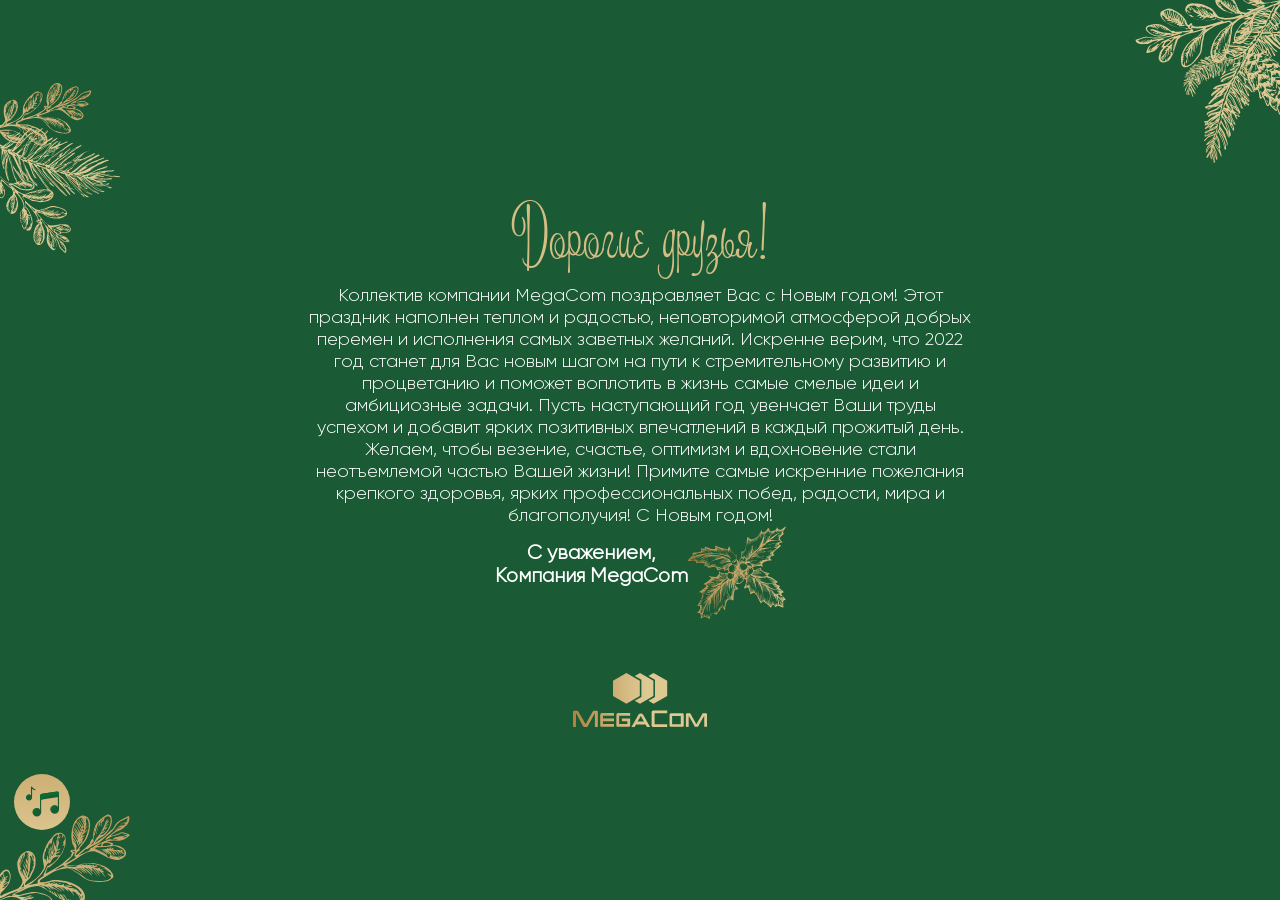
<file: index.html>
<!doctype html>
<html lang="en">
<head>
    <meta charset="UTF-8">
    <meta name="viewport"
          content="width=device-width, user-scalable=no, initial-scale=1.0, maximum-scale=1.0, minimum-scale=1.0">
    <meta http-equiv="X-UA-Compatible" content="ie=edge">
    <title>New Year 2022</title>
    <link rel="stylesheet" href="style.css">
</head>
<body>
<img class="list2" src="media/icons/list_2.svg" alt="">
<img class="list3" src="media/icons/list_3.svg" alt="">
<img class="list4" src="media/icons/list_4.svg" alt="">
<ul class="music-text">
    <li>Включите</li>
    <li>мелодию</li>
</ul>
<img class="music" src="media/icons/music.svg" alt="">
<div class="container">
    <div class="content">
        <p class="title">Дорогие друзья!</p>
        <p class="desc">Коллектив компании MegaCom поздравляет Вас с Новым годом!
            Этот праздник наполнен теплом и радостью, неповторимой атмосферой добрых перемен и исполнения самых заветных
            желаний.
            Искренне верим, что 2022 год станет для Вас новым шагом на пути к стремительному развитию и процветанию и
            поможет воплотить в жизнь самые смелые идеи и амбициозные задачи.
            Пусть наступающий год увенчает Ваши труды успехом и добавит ярких позитивных впечатлений в каждый прожитый
            день. Желаем, чтобы везение, счастье, оптимизм и вдохновение стали неотъемлемой частью Вашей жизни!
            Примите самые искренние пожелания крепкого здоровья, ярких профессиональных побед, радости, мира и
            благополучия! С Новым годом!
        </p>
        <div class="sign">
            <div><p>С уважением, <br> Компания MegaCom</p></div>
            <div class="list1"><img src="./media/icons/list_1.svg" alt=""></div>
        </div>
    </div>
    <div class="footer">
        <img src="media/icons/logo.svg" alt="Логотип компании Мегаком">
    </div>
</div>
</body>
</html>
</file>
<file: style.css>
@font-face {
    font-family: 'Campanella';
    src: url('./media/fonts/campanella.eot'); /* IE 9 Compatibility Mode */
    src: url('./media/fonts/campanella.eot?#iefix') format('embedded-opentype'), /* IE < 9 */
    url('./media/fonts/campanella.woff2') format('woff2'), /* Super Modern Browsers */
    url('./media/fonts/campanella.woff') format('woff'), /* Firefox >= 3.6, any other modern browser */
    url('./media/fonts/campanella.ttf') format('truetype'), /* Safari, Android, iOS */
    url('./media/fonts/campanella.svg#campanella') format('svg'); /* Chrome < 4, Legacy iOS */
}

@font-face {
    font-family: 'Gilroy';
    src: url('./media/fonts/gilroy-light.eot'); /* IE 9 Compatibility Mode */
    src: url('./media/fonts/gilroy-light.eot?#iefix') format('embedded-opentype'), /* IE < 9 */
    url('./media/fonts/gilroy-light.woff2') format('woff2'), /* Super Modern Browsers */
    url('./media/fonts/gilroy-light.woff') format('woff'), /* Firefox >= 3.6, any other modern browser */
    url('./media/fonts/gilroy-light.ttf') format('truetype'), /* Safari, Android, iOS */
    url('./media/fonts/gilroy-light.svg#gilroy-light') format('svg'); /* Chrome < 4, Legacy iOS */
}

body{
    background-color: #1A5B35;
    margin: 0;
}

p{
    margin: 0;
}

.container{
    width: 100%;
    height: 100vh;
    display: flex;
    justify-content: center;
    align-items: center;
    flex-direction: column;
}

.content{
    max-width: 662px;
    text-align: center;
}

.title{
    font-family: Campanella, serif;
    font-size: 72px;
    line-height: 115px;
    color:#D6BD84;
}

.desc{
    font-family: Gilroy, serif;
    font-size: 18px;
    line-height: 22px;
    color: #FFFFFF;
}

.sign{
    display: flex;
    justify-content: center;
}

.sign p{
    font-family: Gilroy, serif;
    font-size: 20px;
    font-weight: bold;
    color: #FFFFFF;
    margin-top: 15px;
}

.footer{
    margin-top:50px;
}

.list2{
    position: absolute;
    left: 0;
    top:40px;
}

.list3{
    position: absolute;
    right:0;
    top:0;
}

.list4{
    position: absolute;
    left: 0;
    bottom: 0;
}

.music{
    position: absolute;
    left:14px;
    bottom:70px;
}

.music-text{
    display: none;
}

@media screen and (max-width: 768px){
    .list3, .list4{
        display: none;
    }
    .music{
        left: 77%;
        top: 85px;
    }
    .list2, .footer img{
        width: 90px;
    }
    .desc{
        font-size: 16px;
        line-height: 19px;
    }
    .content{
        margin: 105px 16px 0 16px;
    }
    .list1 img{
        width: 70px;
        margin-top: 5px;
    }
    .title{
        font-size: 52px;
        line-height: 83px;
    }
    .container{
        height: auto;
    }
    .sign p{
        font-size: 16px;
    }
    .footer{
        margin-bottom: 40px;
    }
    .music-text{
        display: block;
        list-style: none;
        font-size: 17px;
        font-family: Gilroy, serif;
        color: whitesmoke;
        padding-top: 15px;
        padding-right: 20px;
        float: right;
    }
}
</file>
<file: tryout.css>
@font-face {
    font-family: 'Campanella';
    src: url('./media/fonts/campanella.eot'); /* IE 9 Compatibility Mode */
    src: url('./media/fonts/campanella.eot?#iefix') format('embedded-opentype'), /* IE < 9 */
    url('./media/fonts/campanella.woff2') format('woff2'), /* Super Modern Browsers */
    url('./media/fonts/campanella.woff') format('woff'), /* Firefox >= 3.6, any other modern browser */
    url('./media/fonts/campanella.ttf') format('truetype'), /* Safari, Android, iOS */
    url('./media/fonts/campanella.svg#campanella') format('svg'); /* Chrome < 4, Legacy iOS */
}

@font-face {
    font-family: 'Gilroy';
    src: url('./media/fonts/gilroy-light.eot'); /* IE 9 Compatibility Mode */
    src: url('./media/fonts/gilroy-light.eot?#iefix') format('embedded-opentype'), /* IE < 9 */
    url('./media/fonts/gilroy-light.woff2') format('woff2'), /* Super Modern Browsers */
    url('./media/fonts/gilroy-light.woff') format('woff'), /* Firefox >= 3.6, any other modern browser */
    url('./media/fonts/gilroy-light.ttf') format('truetype'), /* Safari, Android, iOS */
    url('./media/fonts/gilroy-light.svg#gilroy-light') format('svg'); /* Chrome < 4, Legacy iOS */
}

body{
    background-color: #1A5B35;
    margin: 0;
}

p{
    margin: 0;
}

.container{
    width: 100%;
    height: 100vh;
    display: flex;
    justify-content: center;
    align-items: center;
    flex-direction: column;
}

.content{
    max-width: 662px;
    text-align: center;
}

.title{
    font-family: Campanella, serif;
    font-size: 72px;
    line-height: 115px;
    color:#D6BD84;
}

.desc{
    font-family: Gilroy, serif;
    font-size: 18px;
    line-height: 22px;
    color: #FFFFFF;
}

.sign{
    display: flex;
    justify-content: center;
}

.sign p{
    font-family: Gilroy, serif;
    font-size: 20px;
    font-weight: bold;
    color: #FFFFFF;
    margin-top: 15px;
}

.footer{
    margin-top:50px;
}

.list2{
    position: absolute;
    left: 0;
    top:40px;
}

.list3{
    position: absolute;
    right:0;
    top:0;
}

.list4{
    position: absolute;
    left: 0;
    bottom: 0;
}

.music{
    position: absolute;
    left: 14px;
    bottom: 70px;
}

.music-text{
    display: none;
}

@media screen and (max-width: 768px){
    .container{
        height: auto;
    }
    .container .content{
        max-width: 70%;
        max-height: 900vh;
        padding-top: 20px;
    }
    .content .title{
        font-size: 52px;
    }

    .content .desc{
        text-align: center;
        font-size: 16px;
    }
    body .list2{
        top: 35px;
    }
    body .list3{
        display: none;
    }
    body .list4{
        display: none;
    }
    body .music{
        display: none;
    }
    body .music-box{
        display: flex;
        justify-content: center;
        width: 100px;
        height: 100px;
        float: right;
        margin: 50px 20px 0 0;
    }
    .music-box .music-text{
        display: block;
        list-style: none;
        font-size: 17px;
        font-family: Gilroy, serif;
        color: whitesmoke;
        padding-top: 7px;
    }
    .music-box .music-top{
        padding-top: 8px;
    }
}
</file>
